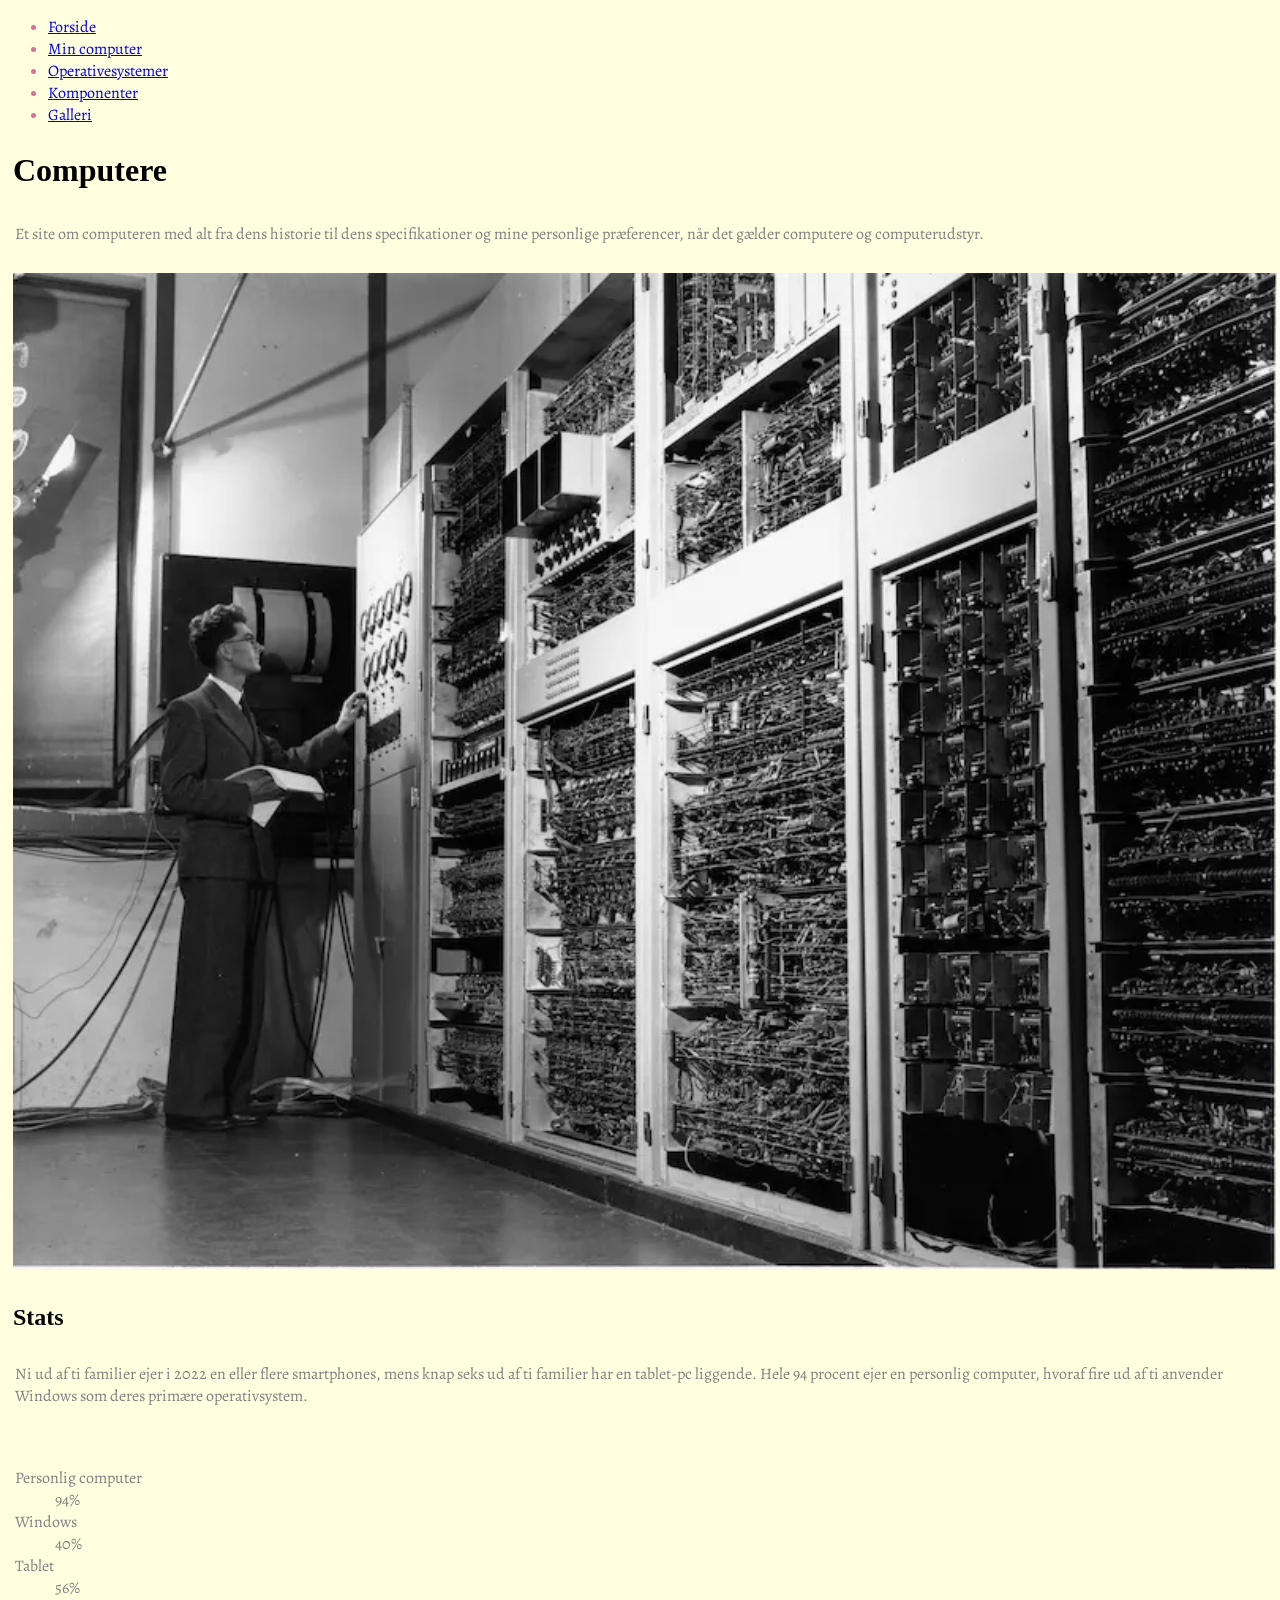
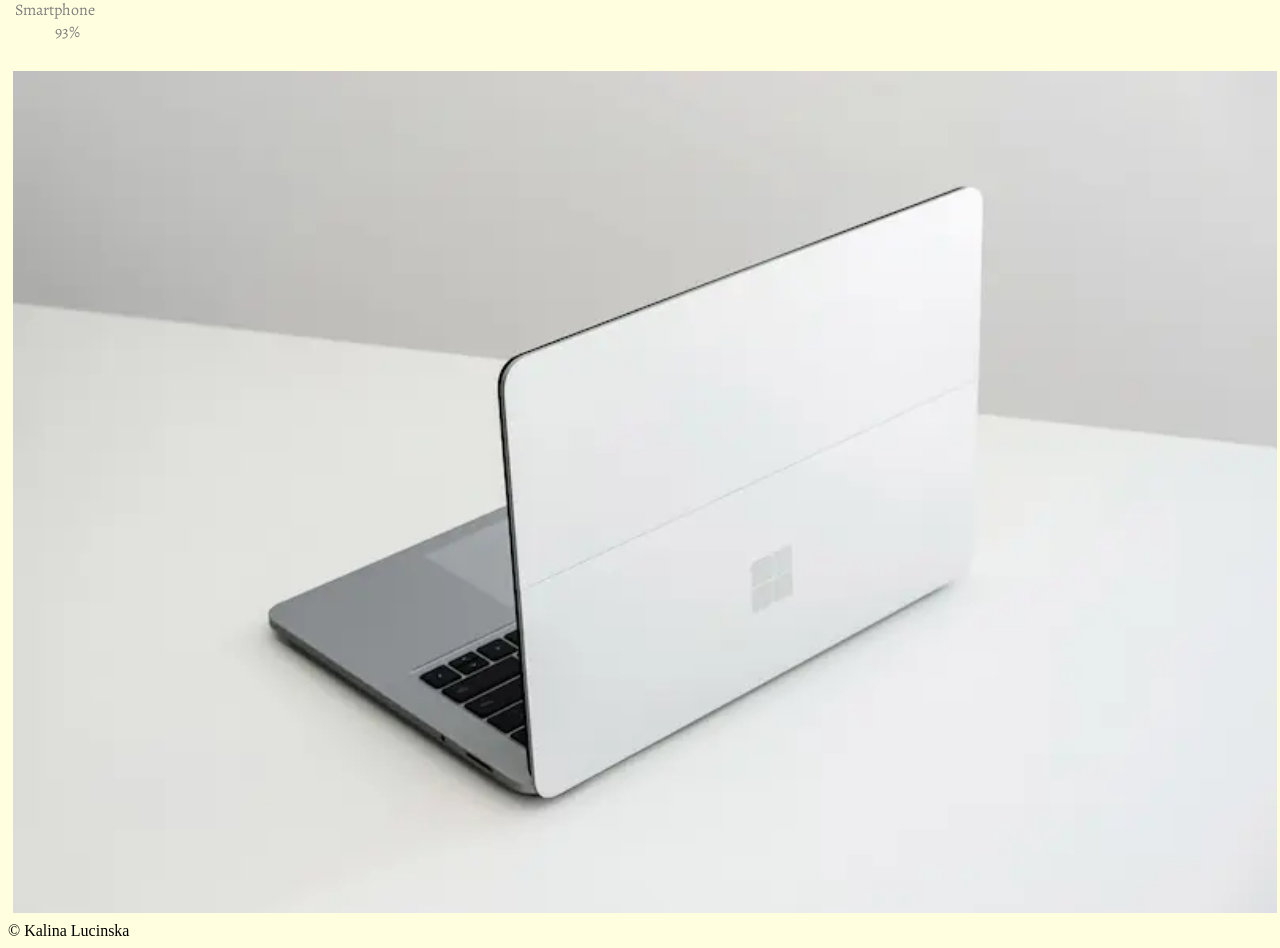
<file: index.html>
<!doctype html>
<html lang="da">
  <head>
    <title>Mobilsiteopgave Kalina</title>
    <meta name="robots" content="noindex" />
    <link rel="stylesheet" href="stylemobilsite.css" />
    <link rel="preconnect" href="https://fonts.googleapis.com" />
    <link rel="preconnect" href="https://fonts.gstatic.com" crossorigin />
    <link href="https://fonts.googleapis.com/css2?family=Alegreya:ital,wght@0,400..900;1,400..900&family=Old+Standard+TT:ital,wght@0,400;0,700;1,400&display=swap" rel="stylesheet" />
  </head>
  <body>
    <header>
      <nav>
        <ul>
          <li><a href="index.html">Forside</a></li>
          <li><a href="min_computer.html">Min computer</a></li>
          <li><a href="operativesystemer.html">Operativesystemer</a></li>
          <li><a href="komponenter.html">Komponenter</a></li>
          <li><a href="galleri.html">Galleri</a></li>
        </ul>
      </nav>
    </header>
    <main>
      <h1>Computere</h1>
      <p>Et site om computeren med alt fra dens historie til dens specifikationer og mine personlige præferencer, når det gælder computere og computerudstyr.</p>
      <img src="mobilsiteopgave.materiale/computer-old.webp" alt="Computer old" />
      <h2>Stats</h2>
      <p>Ni ud af ti familier ejer i 2022 en eller flere smartphones, mens knap seks ud af ti familier har en tablet-pc liggende. Hele 94 procent ejer en personlig computer, hvoraf fire ud af ti anvender Windows som deres primære operativsystem.</p>
      <p></p>
      <dl>
        <dt>Personlig computer</dt>
        <dd>94%</dd>
        <dt>Windows</dt>
        <dd>40%</dd>
        <dt>Tablet</dt>
        <dd>56%</dd>
        <dt>Smartphone</dt>
        <dd>93%</dd>
      </dl>
      <img src="mobilsiteopgave.materiale/windows.webp" alt="Windows computer" />
    </main>
    <footer>&#169; Kalina Lucinska</footer>
  </body>
</html>
</file>
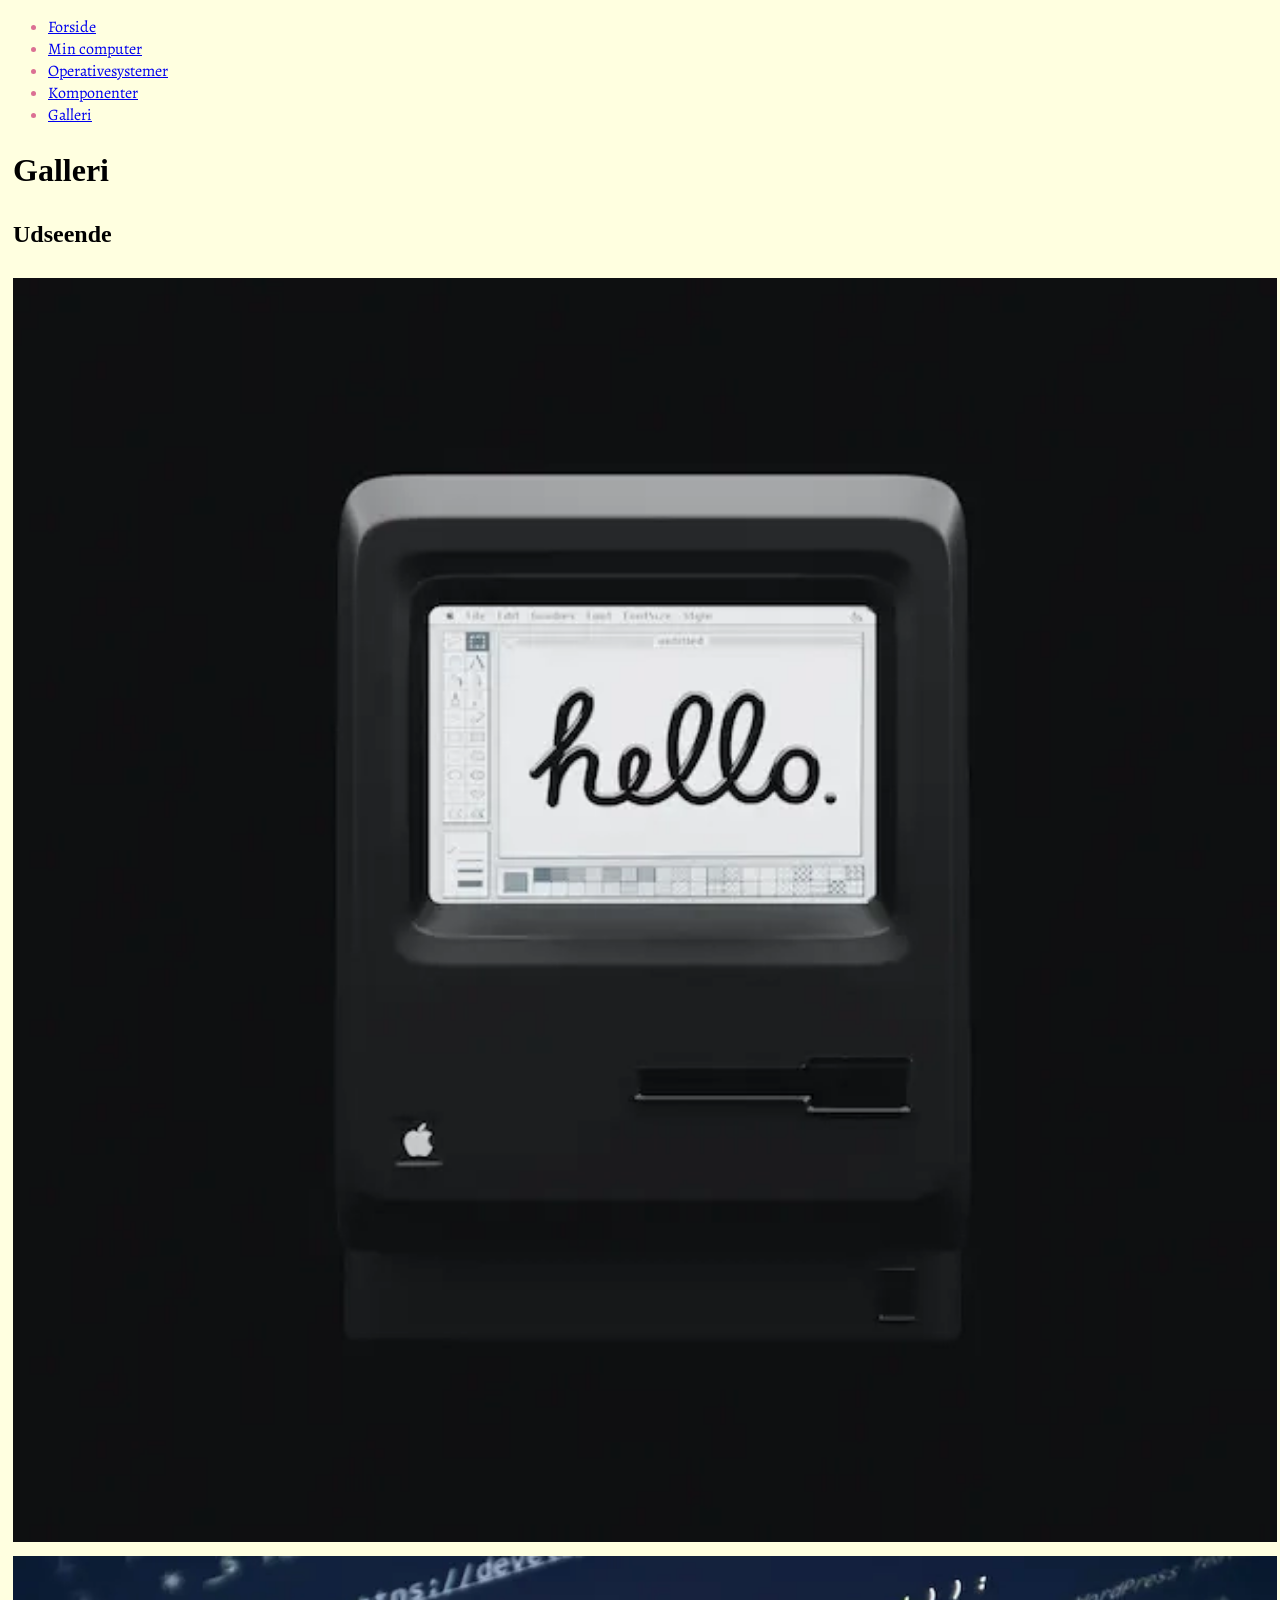
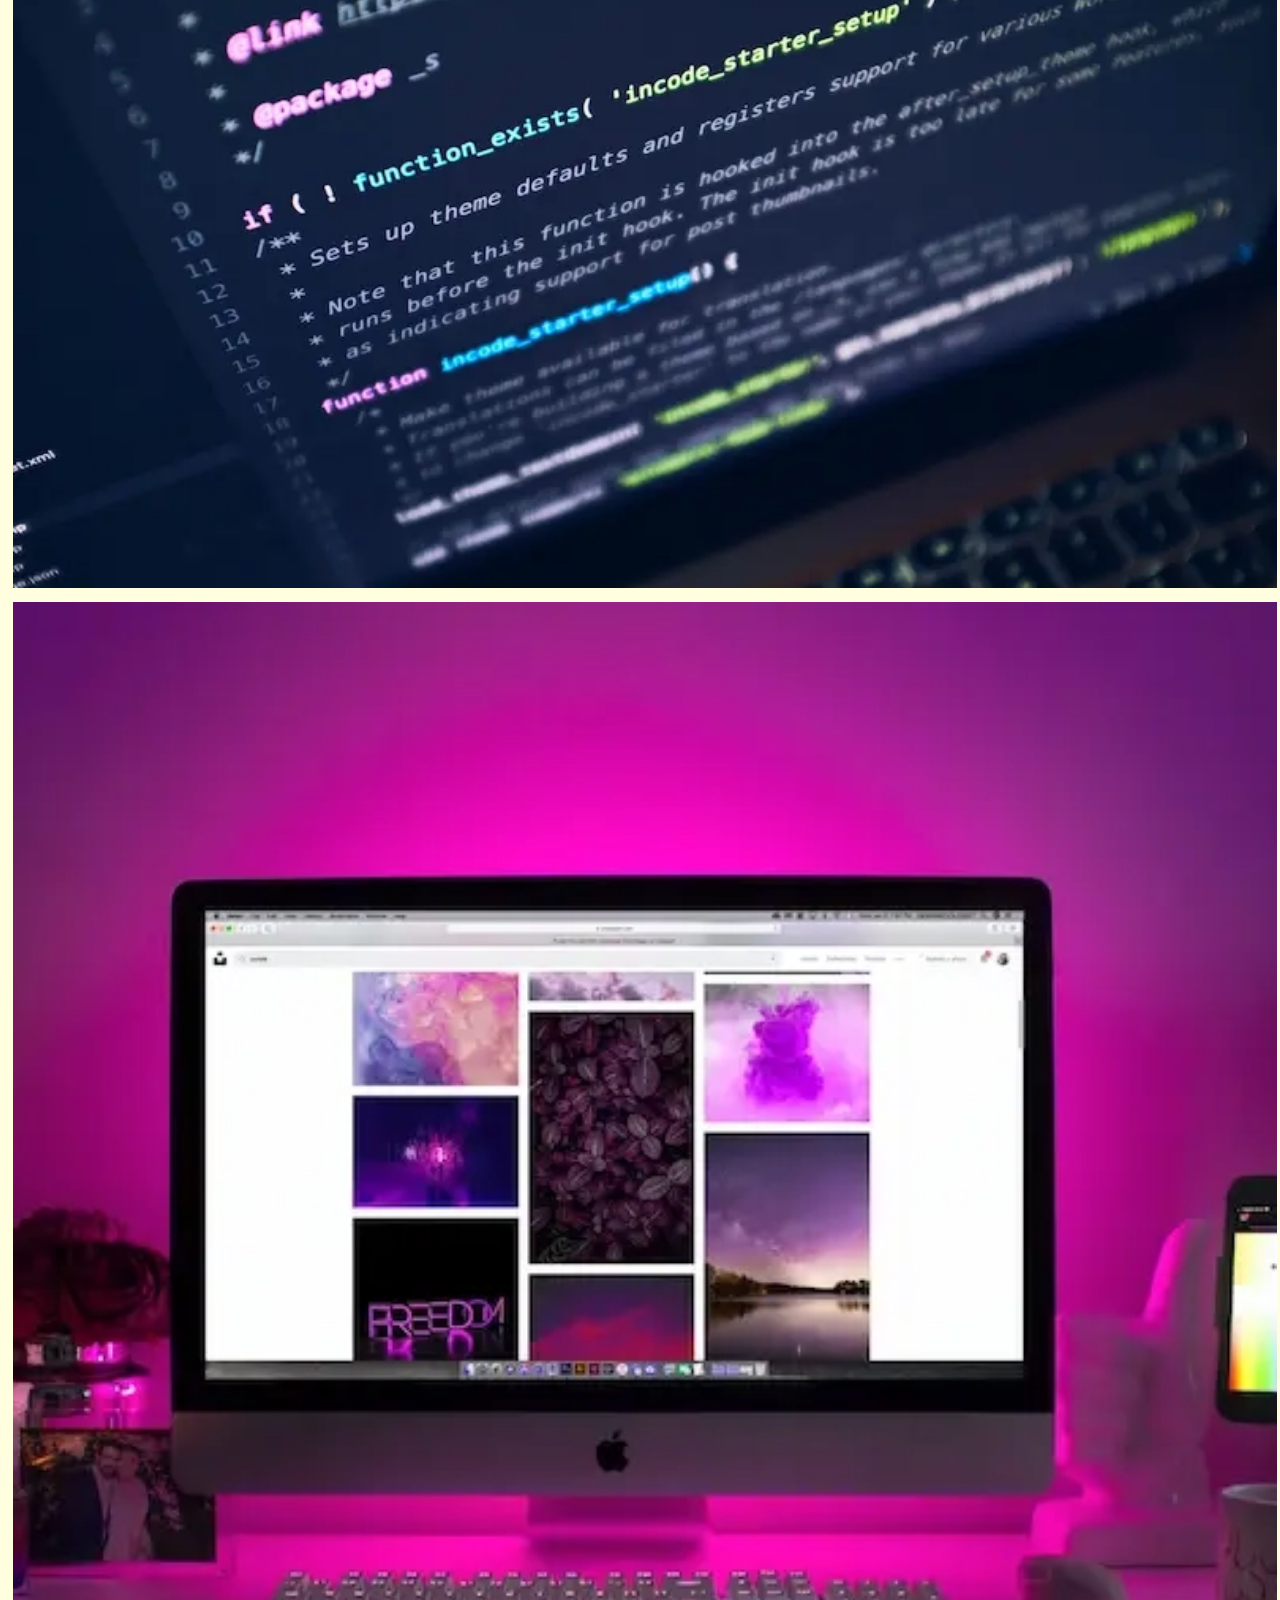
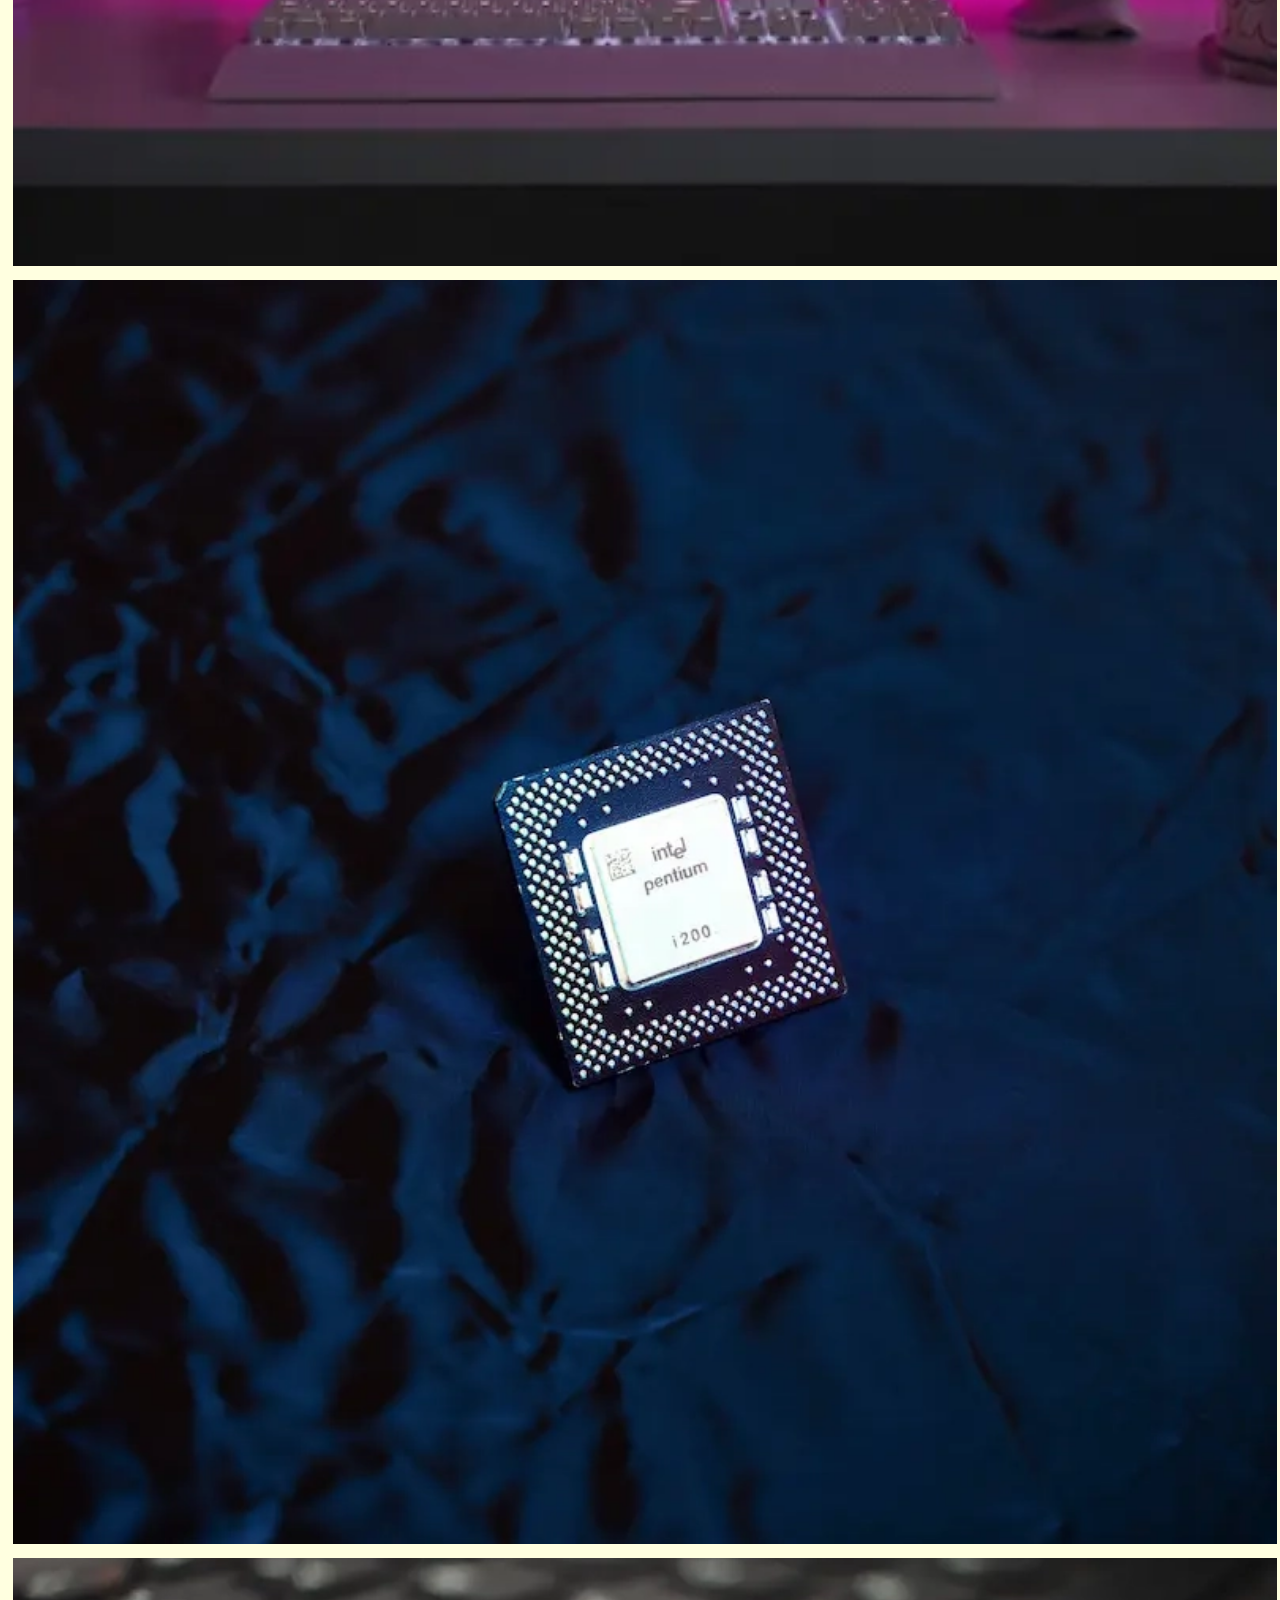
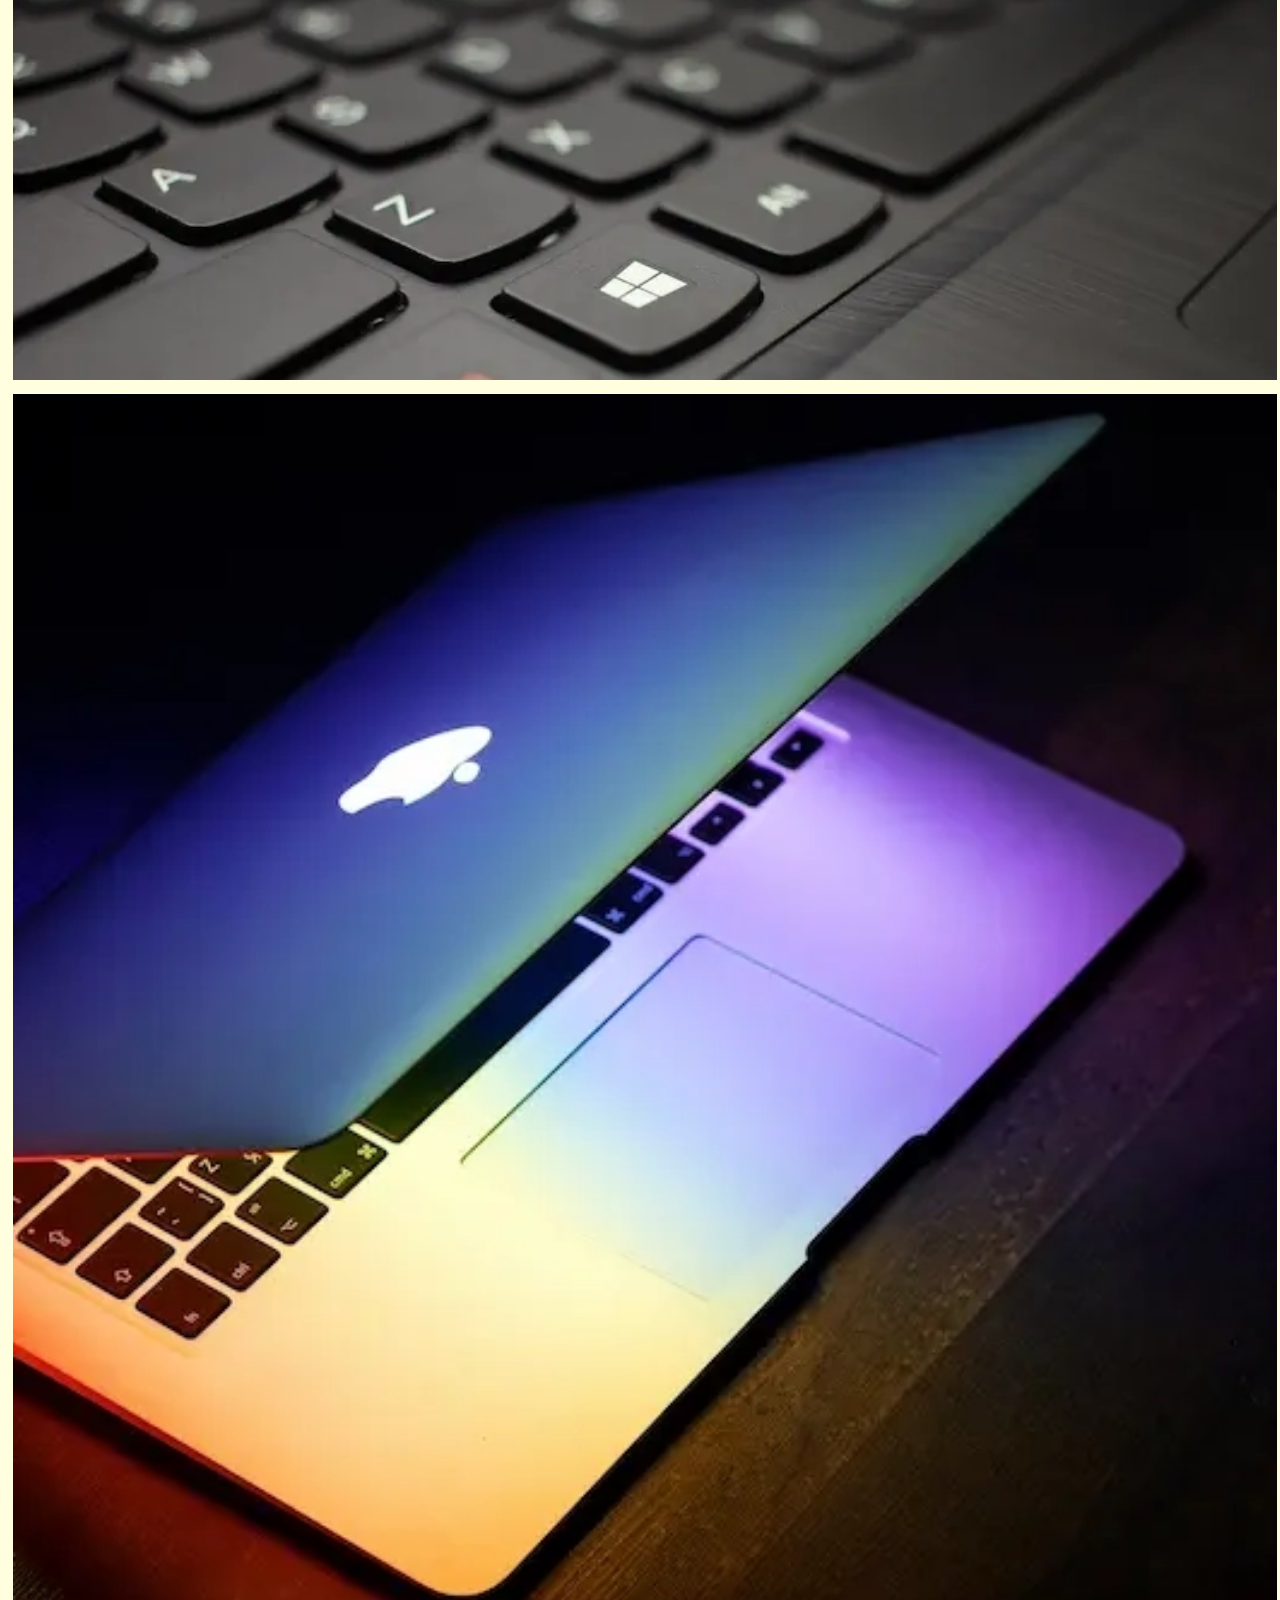
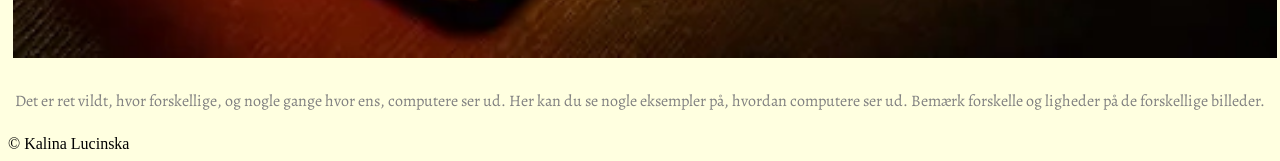
<file: galleri.html>
<!doctype html>
<html lang="da">
  <head>
    <title>Mobilsiteopgave Kalina</title>
    <meta name="robots" content="noindex" />
    <link rel="stylesheet" href="stylemobilsite.css" />
    <link rel="preconnect" href="https://fonts.googleapis.com" />
    <link rel="preconnect" href="https://fonts.gstatic.com" crossorigin />
    <link href="https://fonts.googleapis.com/css2?family=Alegreya:ital,wght@0,400..900;1,400..900&family=Old+Standard+TT:ital,wght@0,400;0,700;1,400&display=swap" rel="stylesheet" />
  </head>
  <body>
    <header>
      <nav>
        <ul>
          <li><a href="index.html">Forside</a></li>
          <li><a href="min_computer.html">Min computer</a></li>
          <li><a href="operativesystemer.html">Operativesystemer</a></li>
          <li><a href="komponenter.html">Komponenter</a></li>
          <li><a href="galleri.html">Galleri</a></li>
        </ul>
      </nav>
    </header>
    <main>
      <h1>Galleri</h1>
      <h2>Udseende</h2>
      <img src="mobilsiteopgave.materiale/galleri/apple-84.webp" alt="Apple 84" />
      <img src="mobilsiteopgave.materiale/galleri/code.webp" alt="Code" />
      <img src="mobilsiteopgave.materiale/galleri/desktop-setup.webp" alt="desktop-setup" />
      <img src="mobilsiteopgave.materiale/galleri/intel-chip.webp" alt="Intel chip" />
      <img src="mobilsiteopgave.materiale/galleri/keyboard.webp" alt="keyboard" />
      <img src="mobilsiteopgave.materiale/galleri/macbook.webp" alt="mac" />
      <p>Det er ret vildt, hvor forskellige, og nogle gange hvor ens, computere ser ud. Her kan du se nogle eksempler på, hvordan computere ser ud. Bemærk forskelle og ligheder på de forskellige billeder.</p>
    </main>
    <footer>&#169; Kalina Lucinska</footer>
  </body>
</html>
</file>
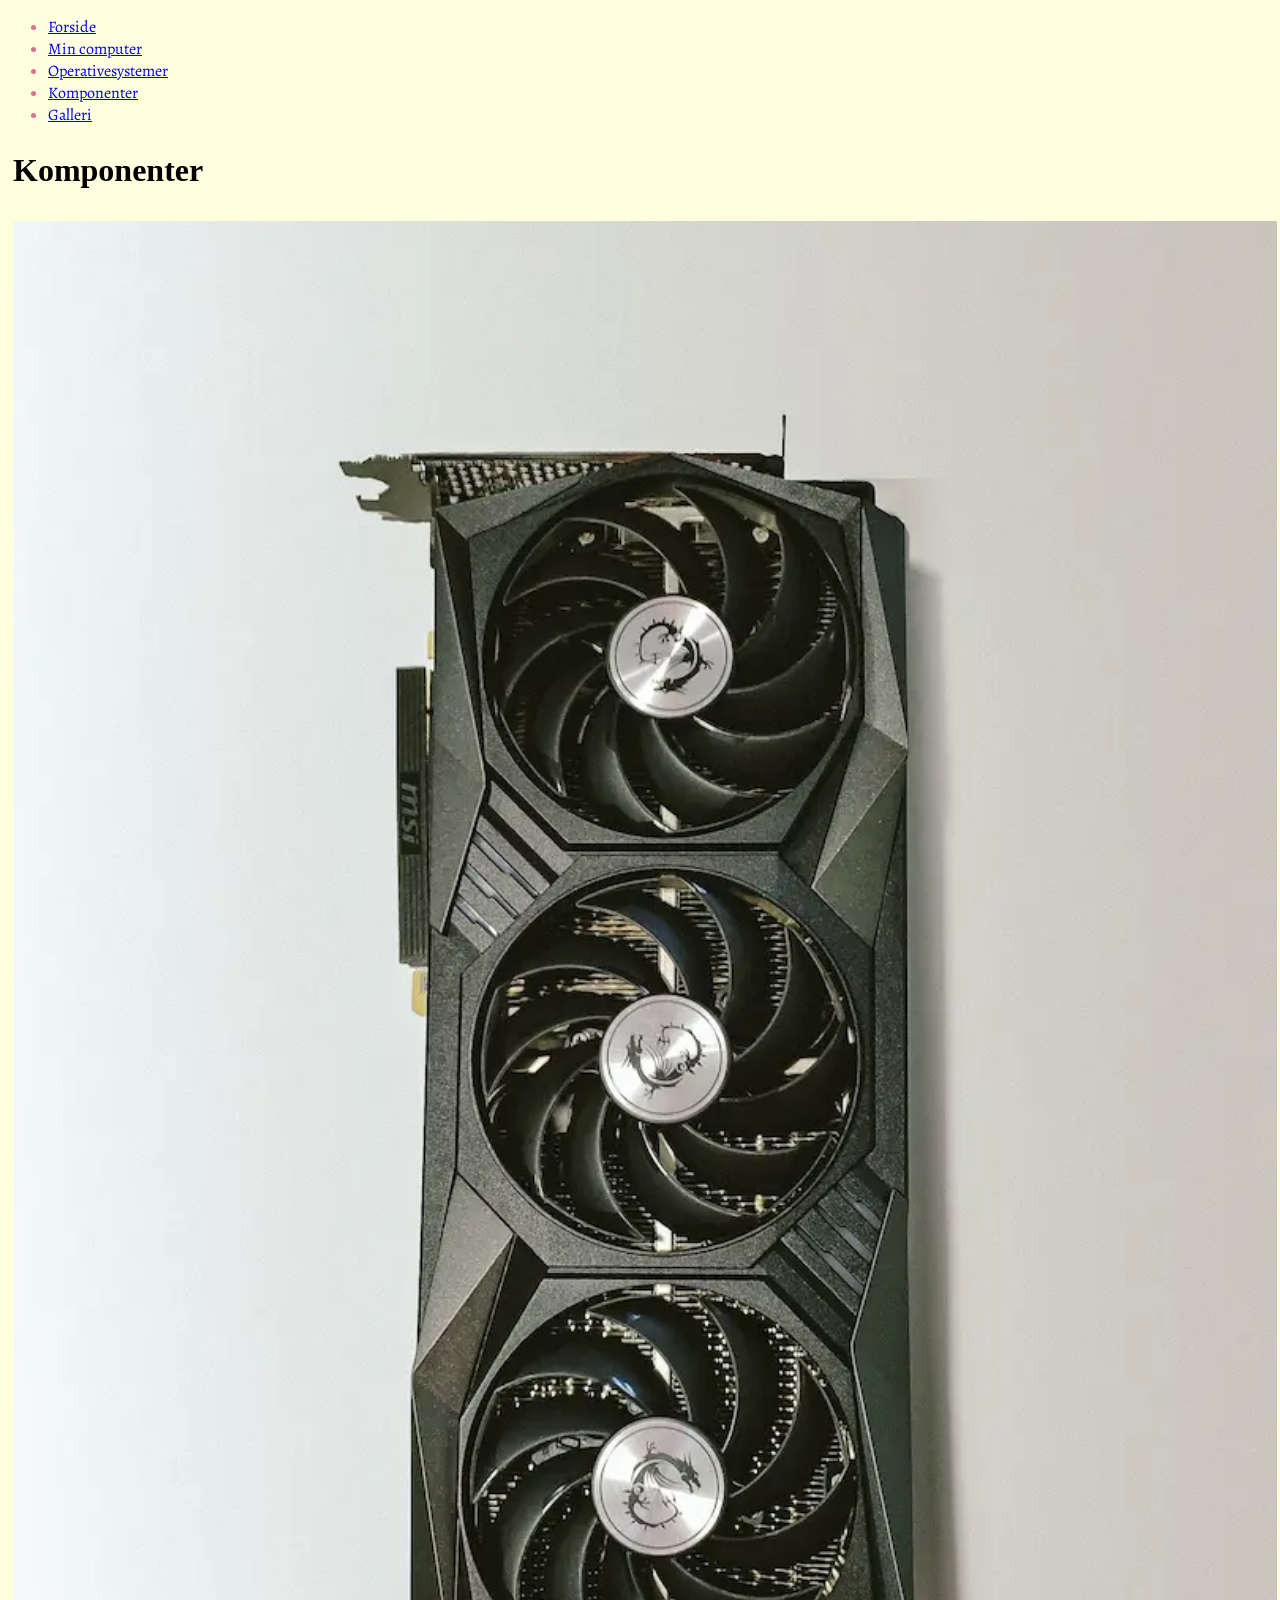
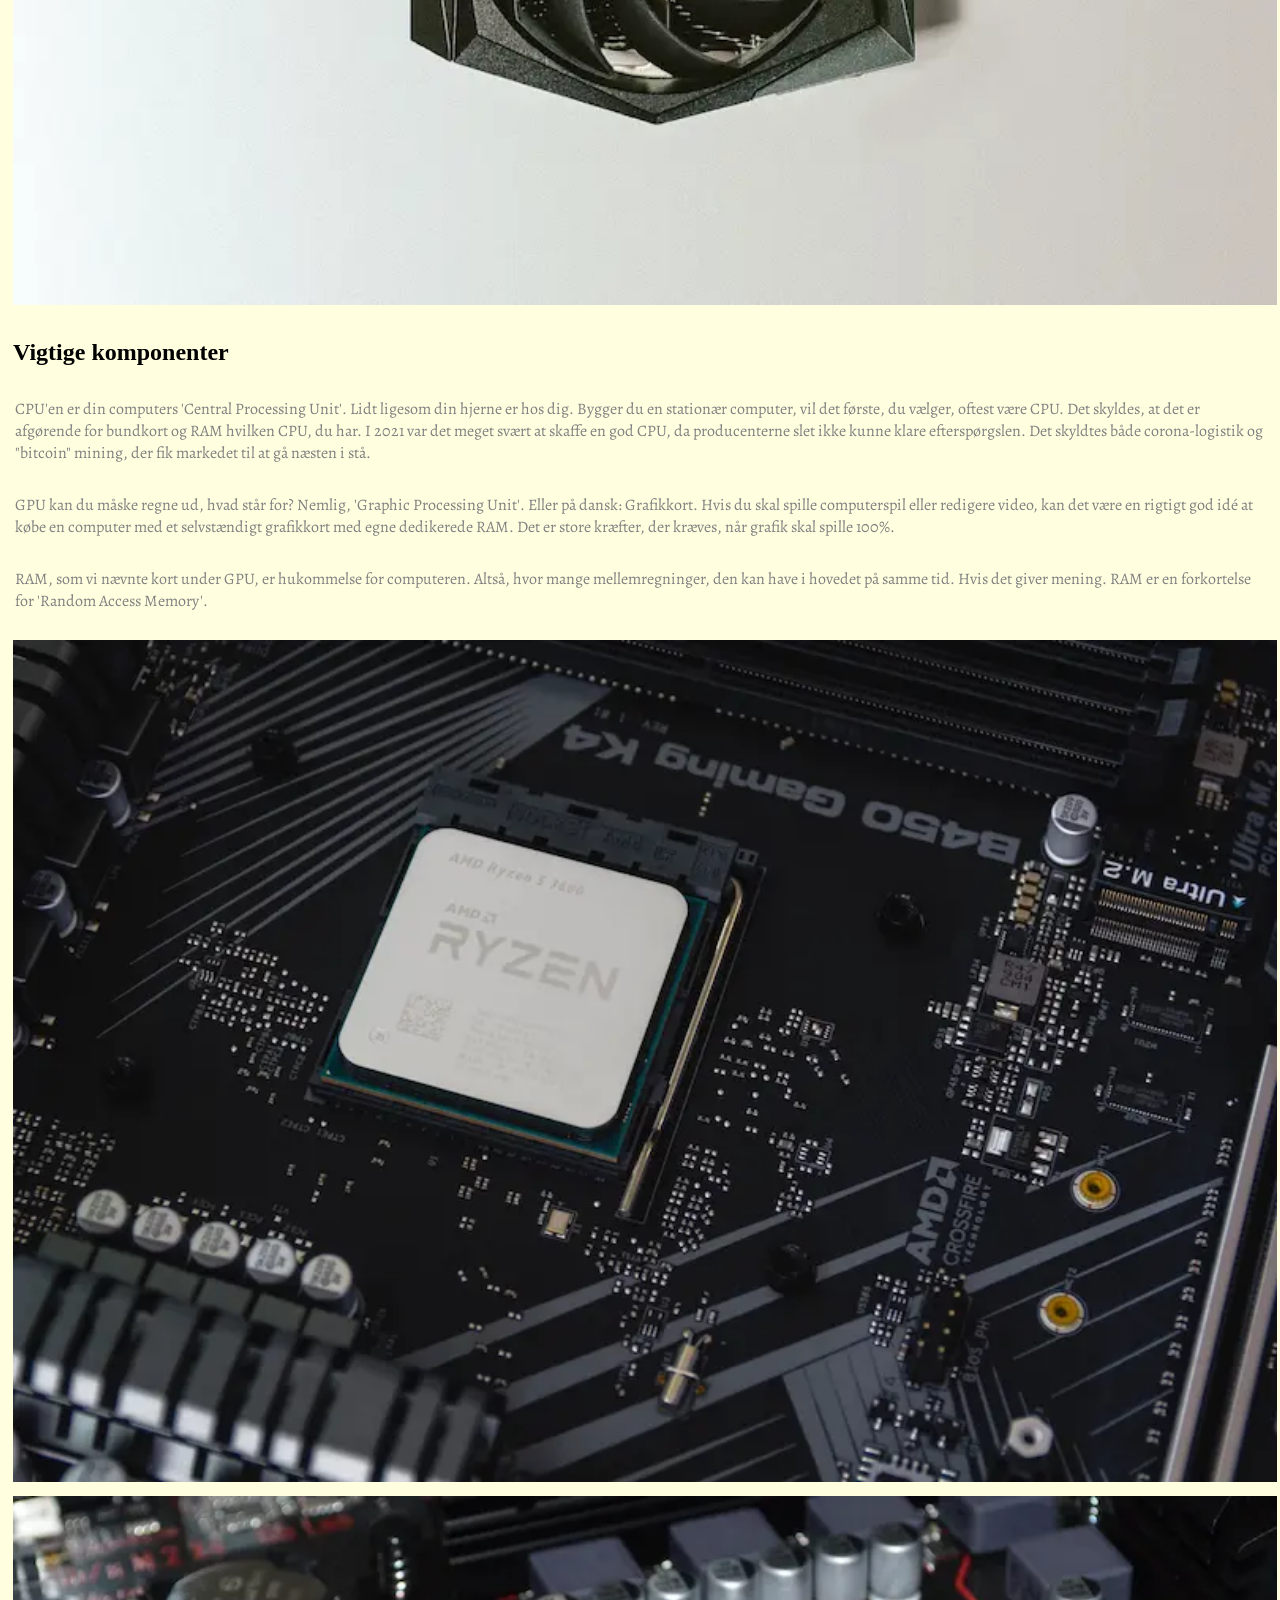
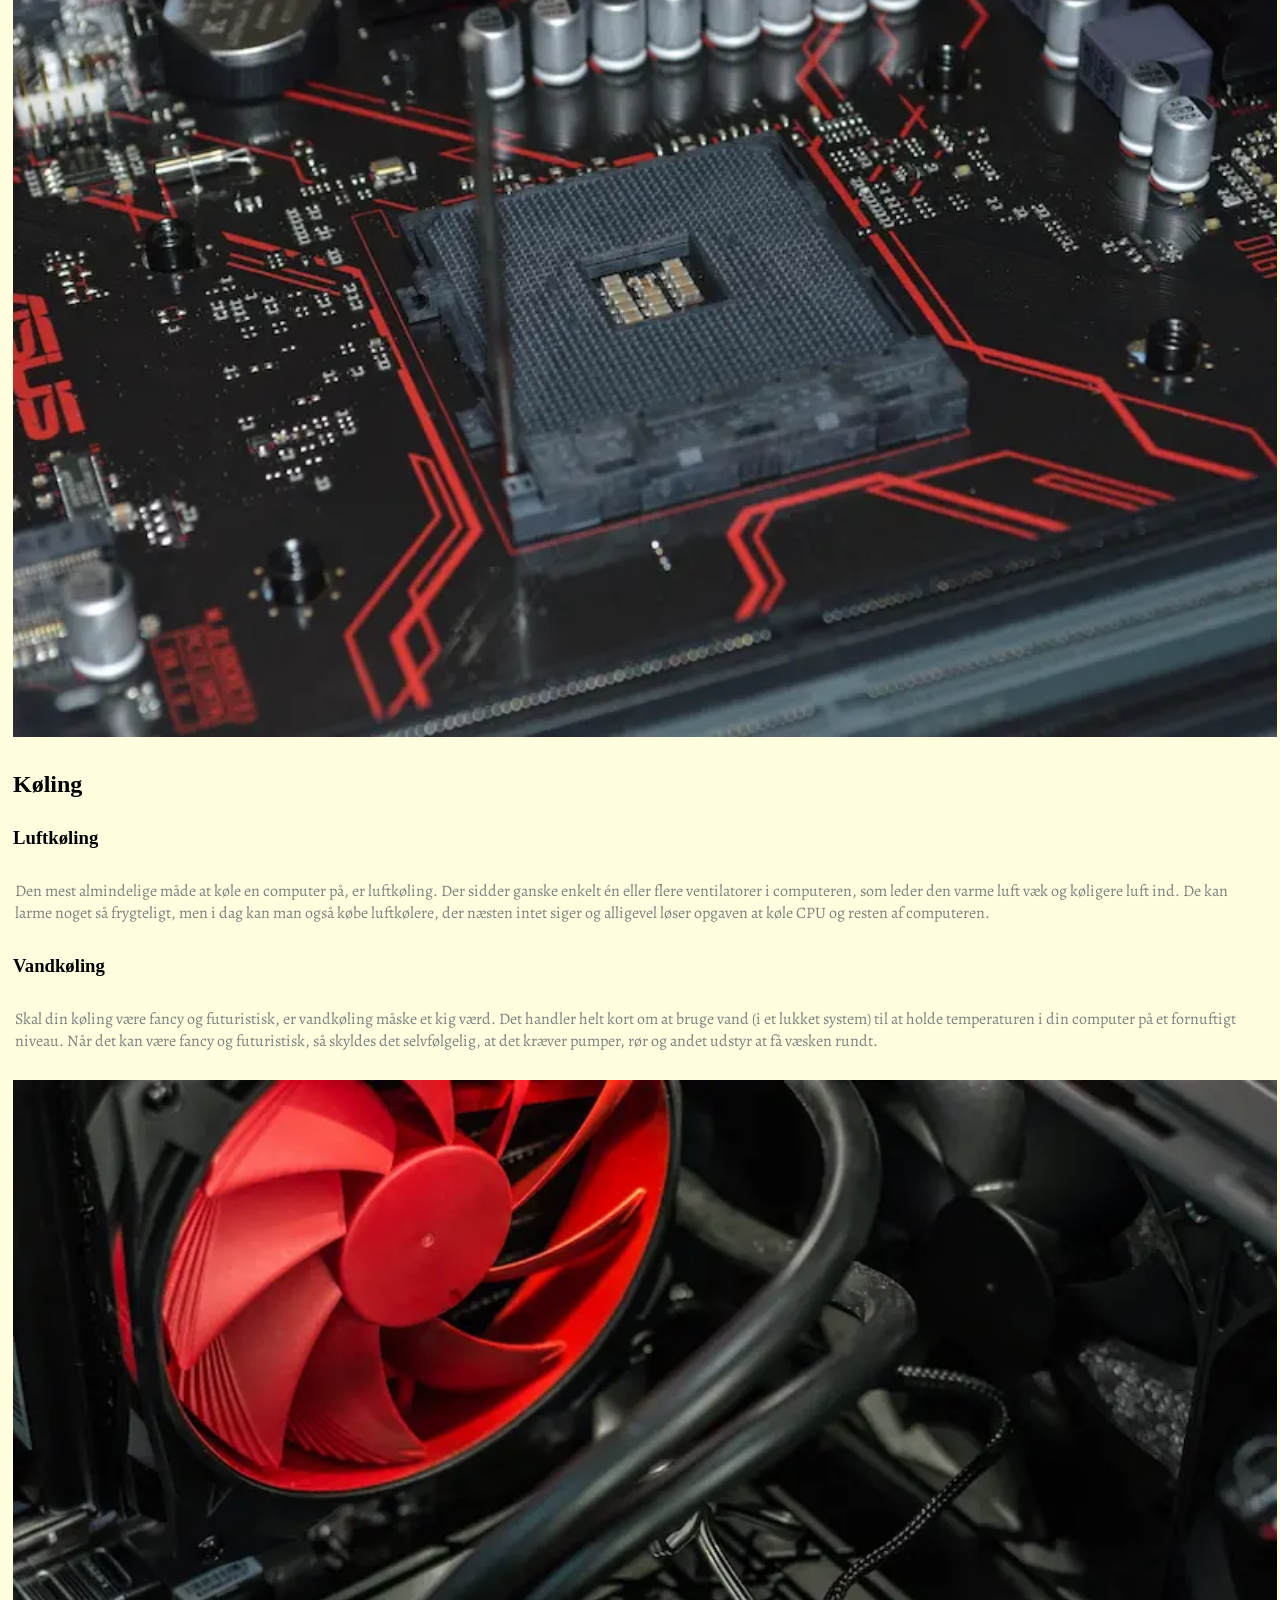
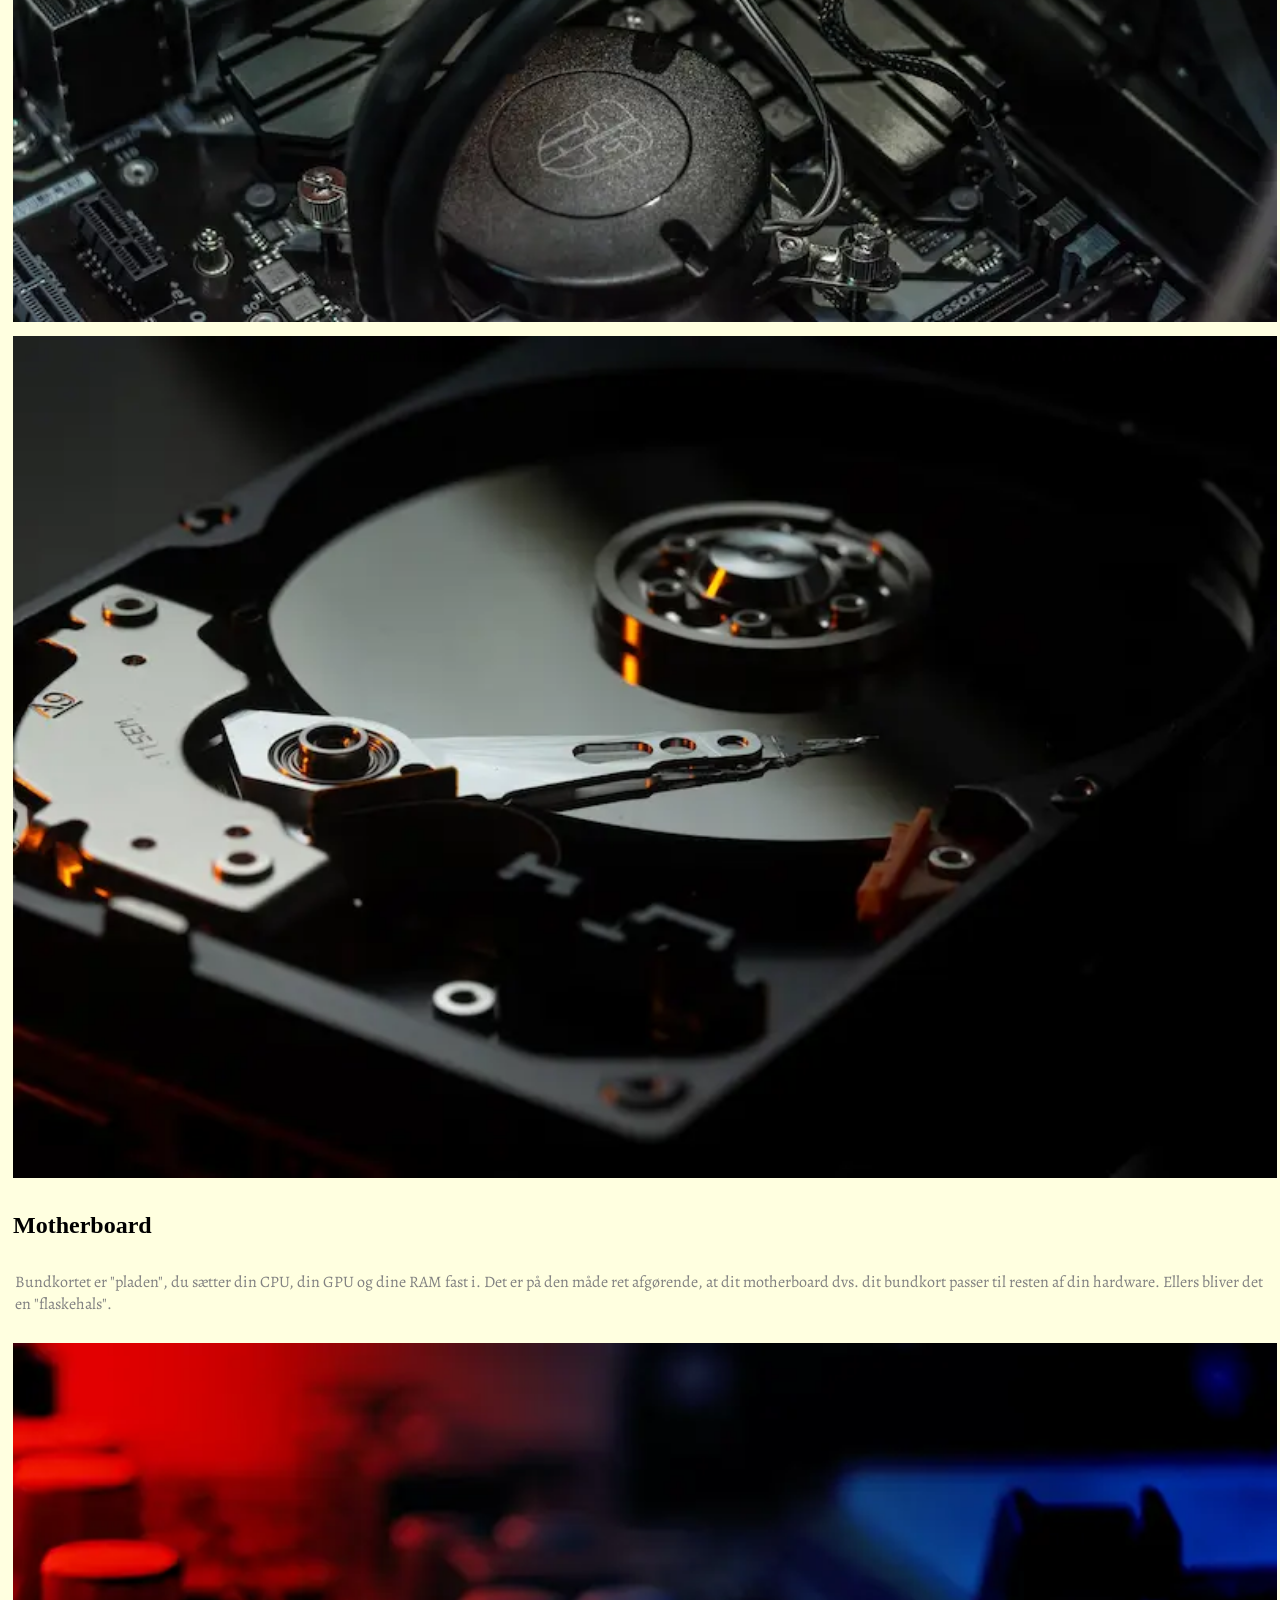
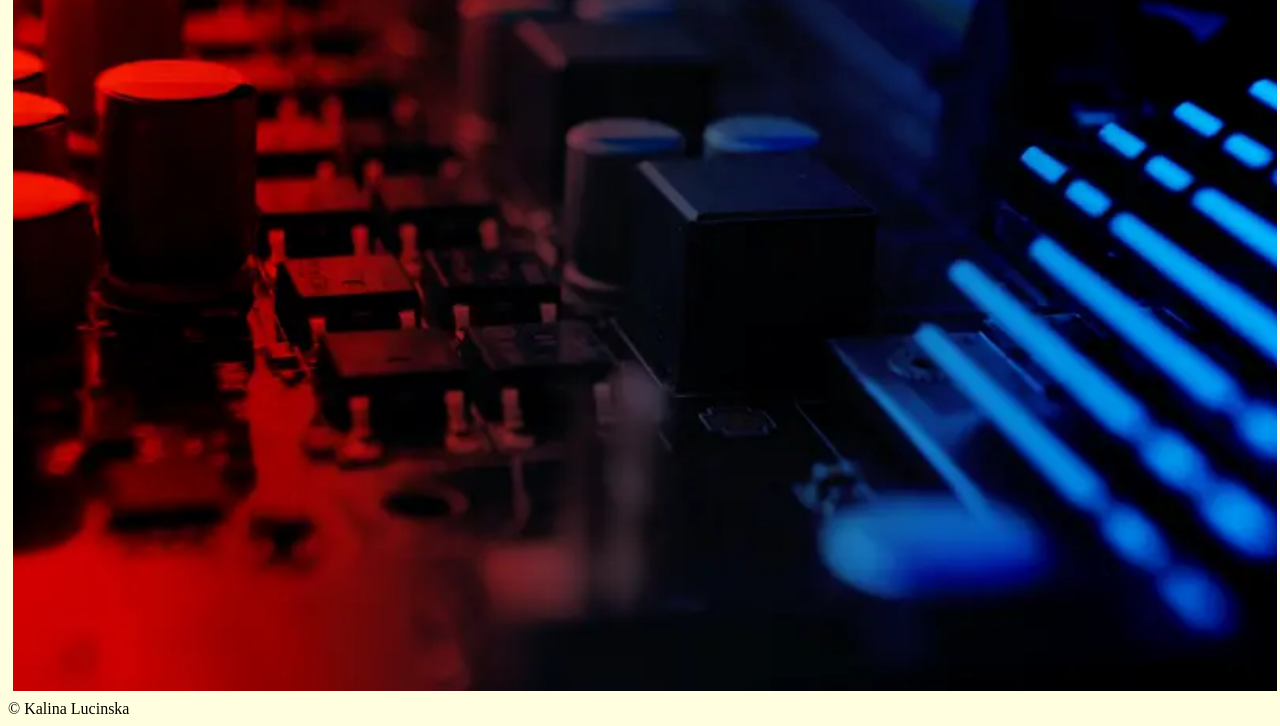
<file: komponenter.html>
<!doctype html>
<html lang="da">
  <head>
    <title>Mobilsiteopgave Kalina</title>
    <meta name="robots" content="noindex" />
    <link rel="stylesheet" href="stylemobilsite.css" />
    <link rel="preconnect" href="https://fonts.googleapis.com" />
    <link rel="preconnect" href="https://fonts.gstatic.com" crossorigin />
    <link href="https://fonts.googleapis.com/css2?family=Alegreya:ital,wght@0,400..900;1,400..900&family=Old+Standard+TT:ital,wght@0,400;0,700;1,400&display=swap" rel="stylesheet" />
  </head>
  <body>
    <header>
      <nav>
        <ul>
          <li><a href="index.html">Forside</a></li>
          <li><a href="min_computer.html">Min computer</a></li>
          <li><a href="operativesystemer.html">Operativesystemer</a></li>
          <li><a href="komponenter.html">Komponenter</a></li>
          <li><a href="galleri.html">Galleri</a></li>
        </ul>
      </nav>
    </header>
    <main>
      <h1>Komponenter</h1>
      <img src="mobilsiteopgave.materiale/komponenter/grafikkort.webp" alt="Grafikkort" />
      <h2>Vigtige komponenter</h2>
      <p>
        CPU'en er din computers 'Central Processing Unit'. Lidt ligesom din hjerne er hos dig. Bygger du en stationær computer, vil det første, du vælger, oftest være CPU. Det skyldes, at det er afgørende for bundkort og RAM hvilken CPU, du har. I
        2021 var det meget svært at skaffe en god CPU, da producenterne slet ikke kunne klare efterspørgslen. Det skyldtes både corona-logistik og "bitcoin" mining, der fik markedet til at gå næsten i stå.
      </p>
      <p>
        GPU kan du måske regne ud, hvad står for? Nemlig, 'Graphic Processing Unit'. Eller på dansk: Grafikkort. Hvis du skal spille computerspil eller redigere video, kan det være en rigtigt god idé at købe en computer med et selvstændigt grafikkort
        med egne dedikerede RAM. Det er store kræfter, der kræves, når grafik skal spille 100%.
      </p>
      <p>RAM, som vi nævnte kort under GPU, er hukommelse for computeren. Altså, hvor mange mellemregninger, den kan have i hovedet på samme tid. Hvis det giver mening. RAM er en forkortelse for 'Random Access Memory'.</p>
      <img src="mobilsiteopgave.materiale/komponenter/processor.webp" alt="processoren" />
      <img src="mobilsiteopgave.materiale/komponenter/motherboard2.webp" alt="Motherboard 2" />
      <h2>Køling</h2>
      <h3>Luftkøling</h3>
      <p>
        Den mest almindelige måde at køle en computer på, er luftkøling. Der sidder ganske enkelt én eller flere ventilatorer i computeren, som leder den varme luft væk og køligere luft ind. De kan larme noget så frygteligt, men i dag kan man også
        købe luftkølere, der næsten intet siger og alligevel løser opgaven at køle CPU og resten af computeren.
      </p>
      <h3>Vandkøling</h3>
      <p>
        Skal din køling være fancy og futuristisk, er vandkøling måske et kig værd. Det handler helt kort om at bruge vand (i et lukket system) til at holde temperaturen i din computer på et fornuftigt niveau. Når det kan være fancy og futuristisk,
        så skyldes det selvfølgelig, at det kræver pumper, rør og andet udstyr at få væsken rundt.
      </p>
      <img src="mobilsiteopgave.materiale/komponenter/luft.webp" alt="Luftkøling" />
      <img src="mobilsiteopgave.materiale/komponenter/vand.webp" alt="Vandkøling" />
      <h2>Motherboard</h2>
      <p>Bundkortet er "pladen", du sætter din CPU, din GPU og dine RAM fast i. Det er på den måde ret afgørende, at dit motherboard dvs. dit bundkort passer til resten af din hardware. Ellers bliver det en "flaskehals".</p>
      <img src="mobilsiteopgave.materiale/komponenter/motherboard1.webp" alt="Motherboard 2" />
    </main>
    <footer>&#169; Kalina Lucinska</footer>
  </body>
</html>
</file>
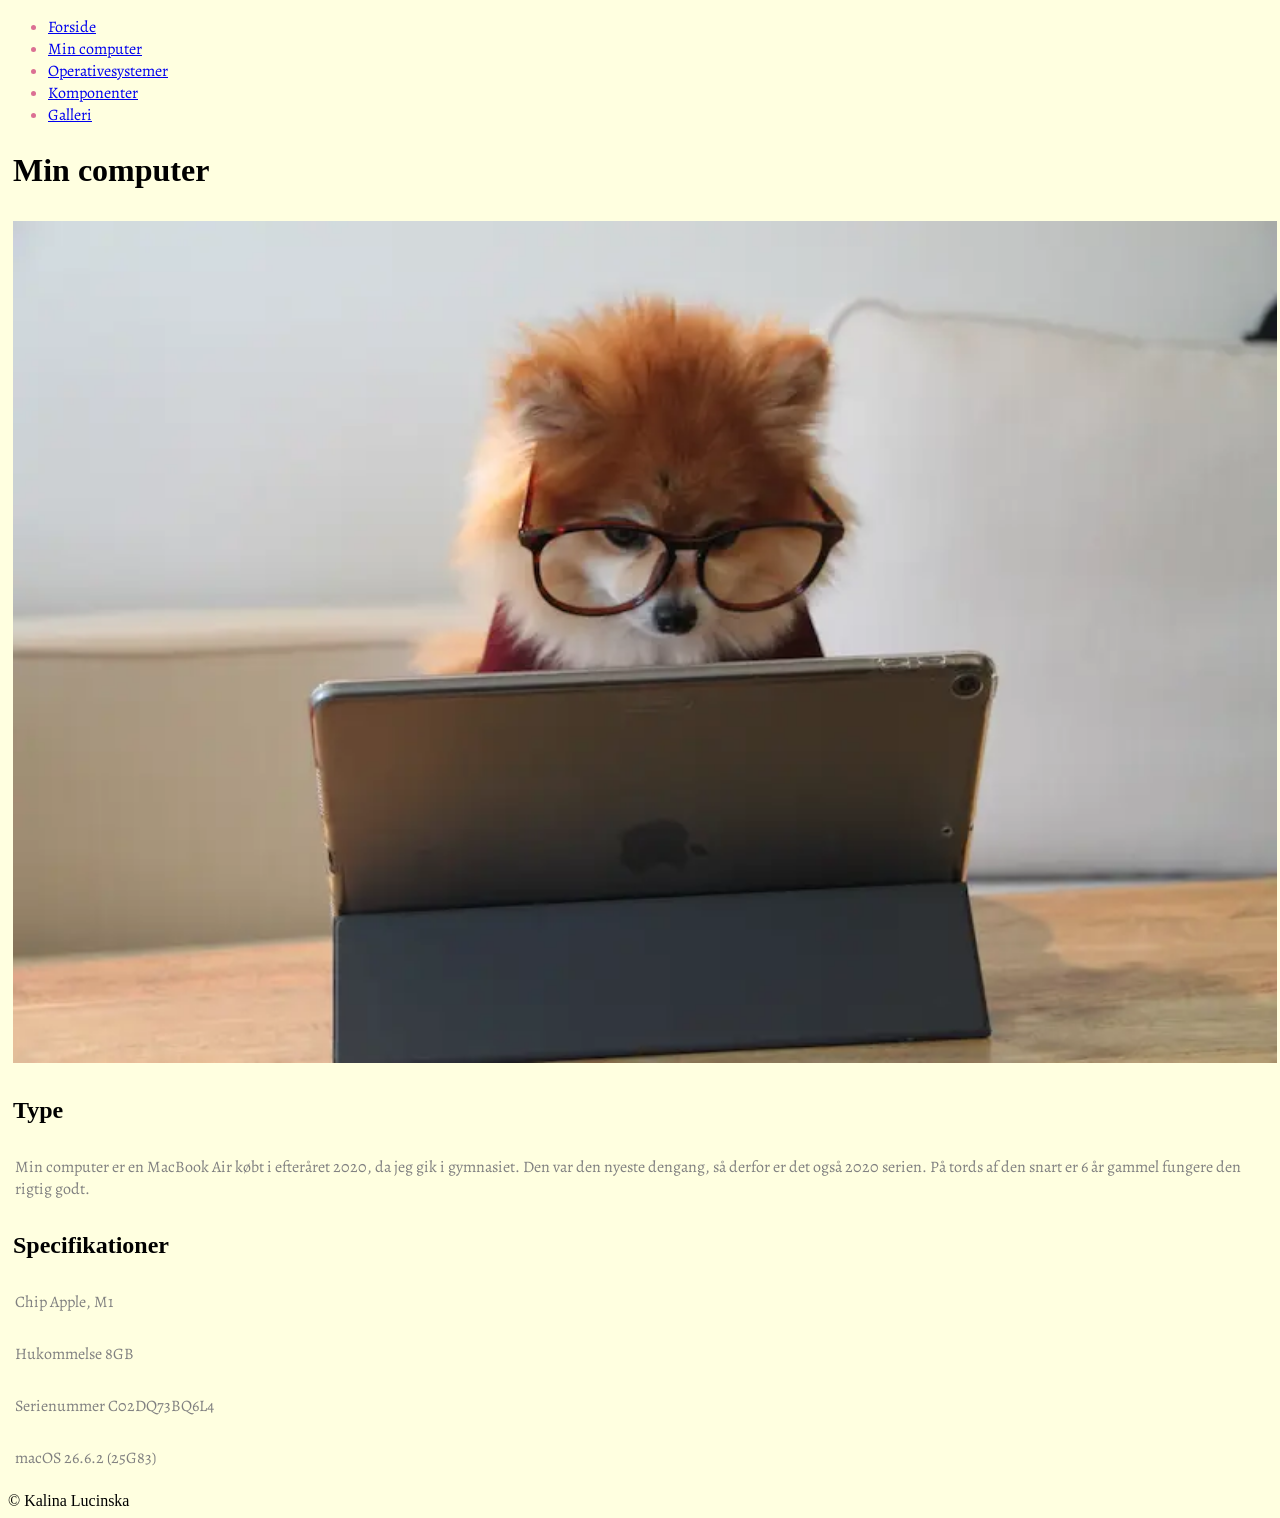
<file: min_computer.html>
<!doctype html>
<html lang="da">
  <head>
    <title>Mobilsiteopgave Kalina</title>
    <meta name="robots" content="noindex" />
    <link rel="stylesheet" href="stylemobilsite.css" />
    <link rel="preconnect" href="https://fonts.googleapis.com" />
    <link rel="preconnect" href="https://fonts.gstatic.com" crossorigin />
    <link href="https://fonts.googleapis.com/css2?family=Alegreya:ital,wght@0,400..900;1,400..900&family=Old+Standard+TT:ital,wght@0,400;0,700;1,400&display=swap" rel="stylesheet" />
  </head>
  <body>
    <header>
      <nav>
        <ul>
          <li><a href="index.html">Forside</a></li>
          <li><a href="min_computer.html">Min computer</a></li>
          <li><a href="operativesystemer.html">Operativesystemer</a></li>
          <li><a href="komponenter.html">Komponenter</a></li>
          <li><a href="galleri.html">Galleri</a></li>
        </ul>
      </nav>
    </header>
    <main>
      <h1>Min computer</h1>
      <img src="mobilsiteopgave.materiale/mac.webp" alt="Macbook" />
      <h2>Type</h2>
      <p>Min computer er en MacBook Air købt i efteråret 2020, da jeg gik i gymnasiet. Den var den nyeste dengang, så derfor er det også 2020 serien. På tords af den snart er 6 år gammel fungere den rigtig godt.</p>
      <h2>Specifikationer</h2>
      <p>Chip Apple, M1</p>
      <p>Hukommelse 8GB</p>
      <p>Serienummer C02DQ73BQ6L4</p>
      <p>macOS 26.6.2 (25G83)</p>
    </main>
    <footer>&#169; Kalina Lucinska</footer>
  </body>
</html>
</file>
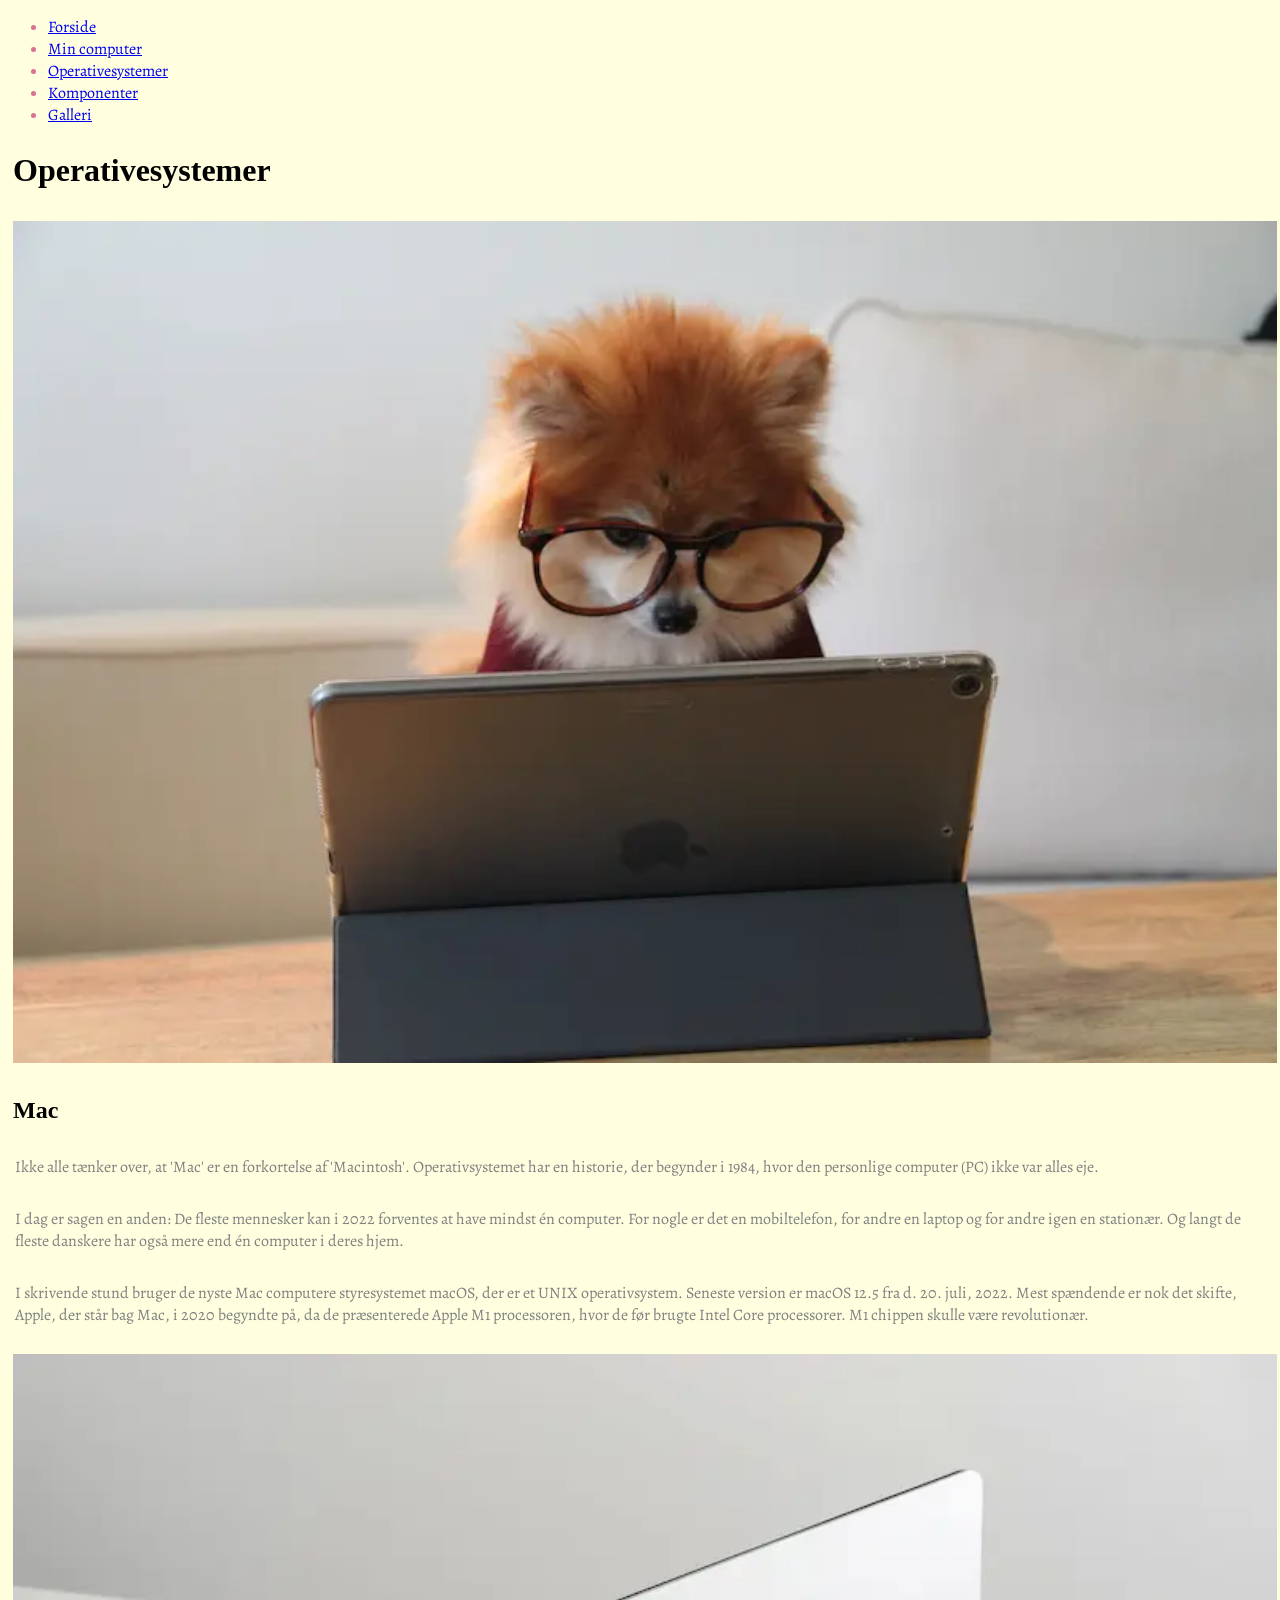
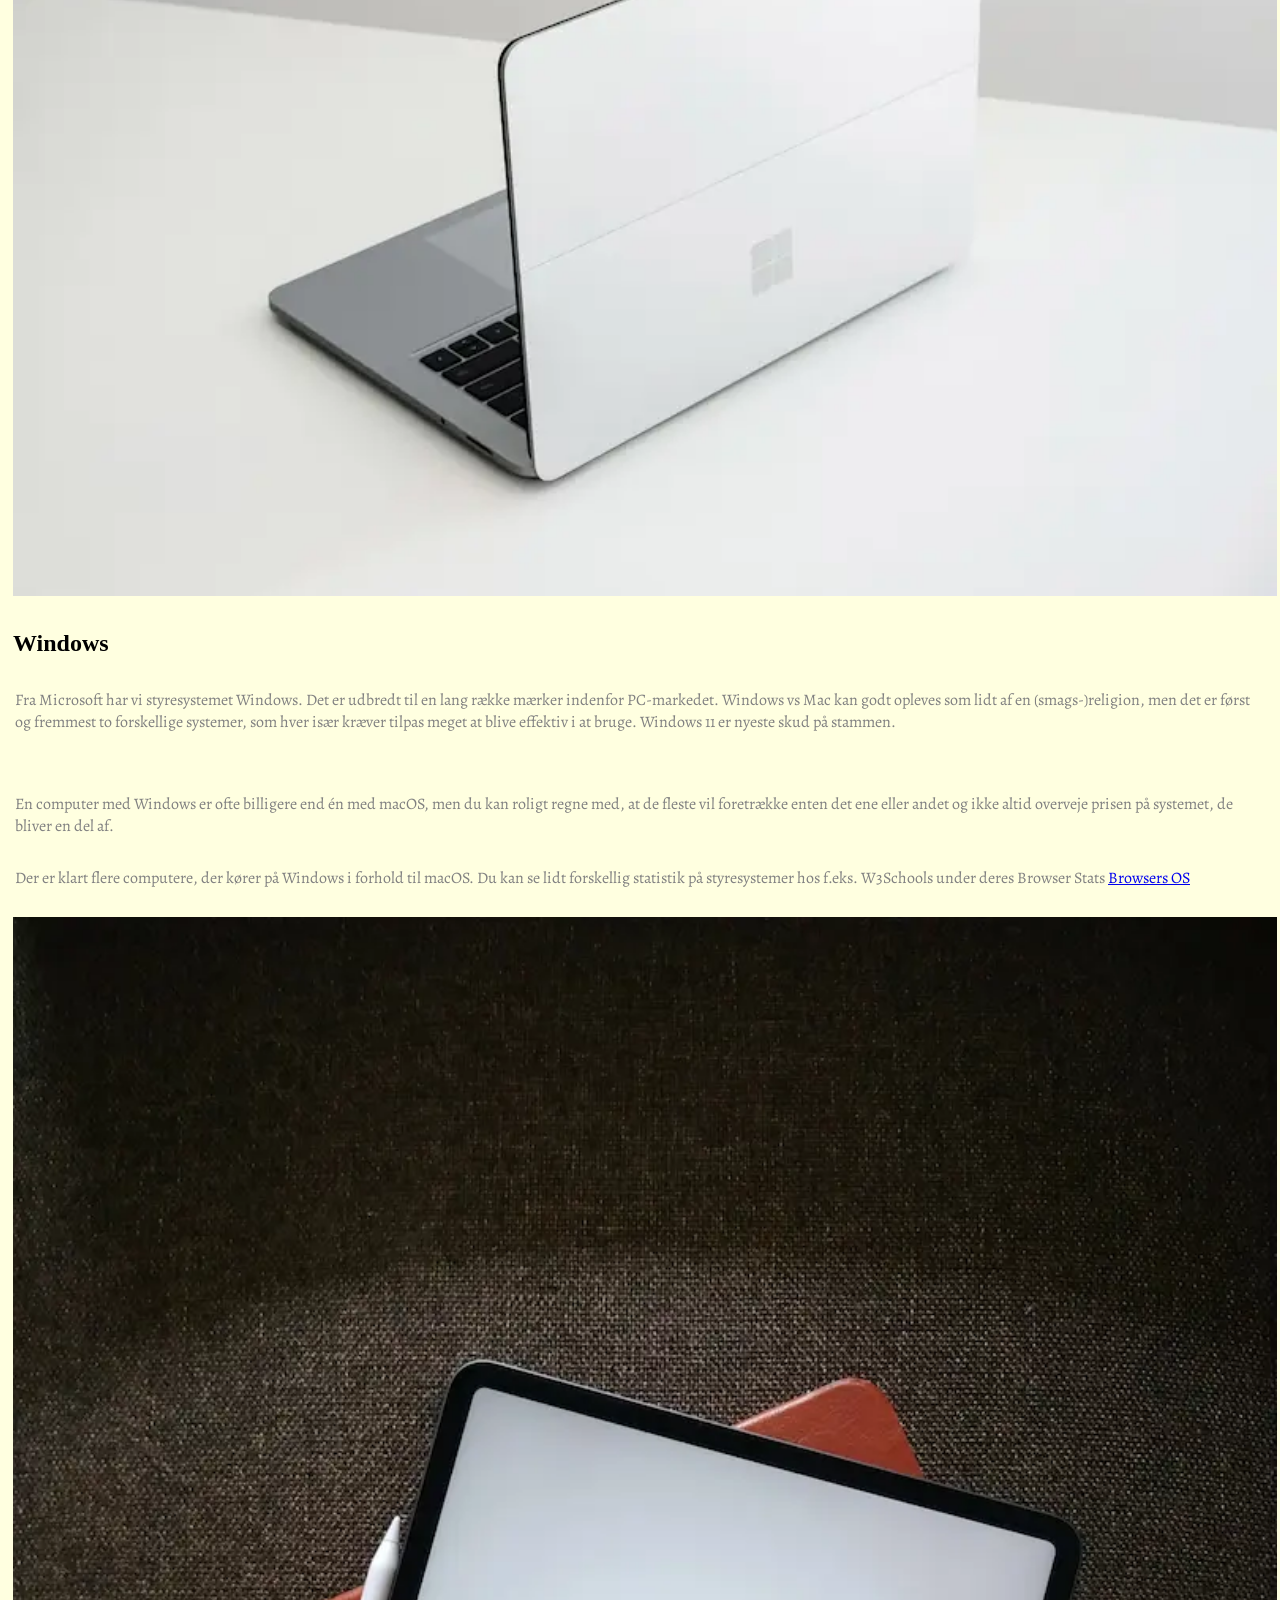
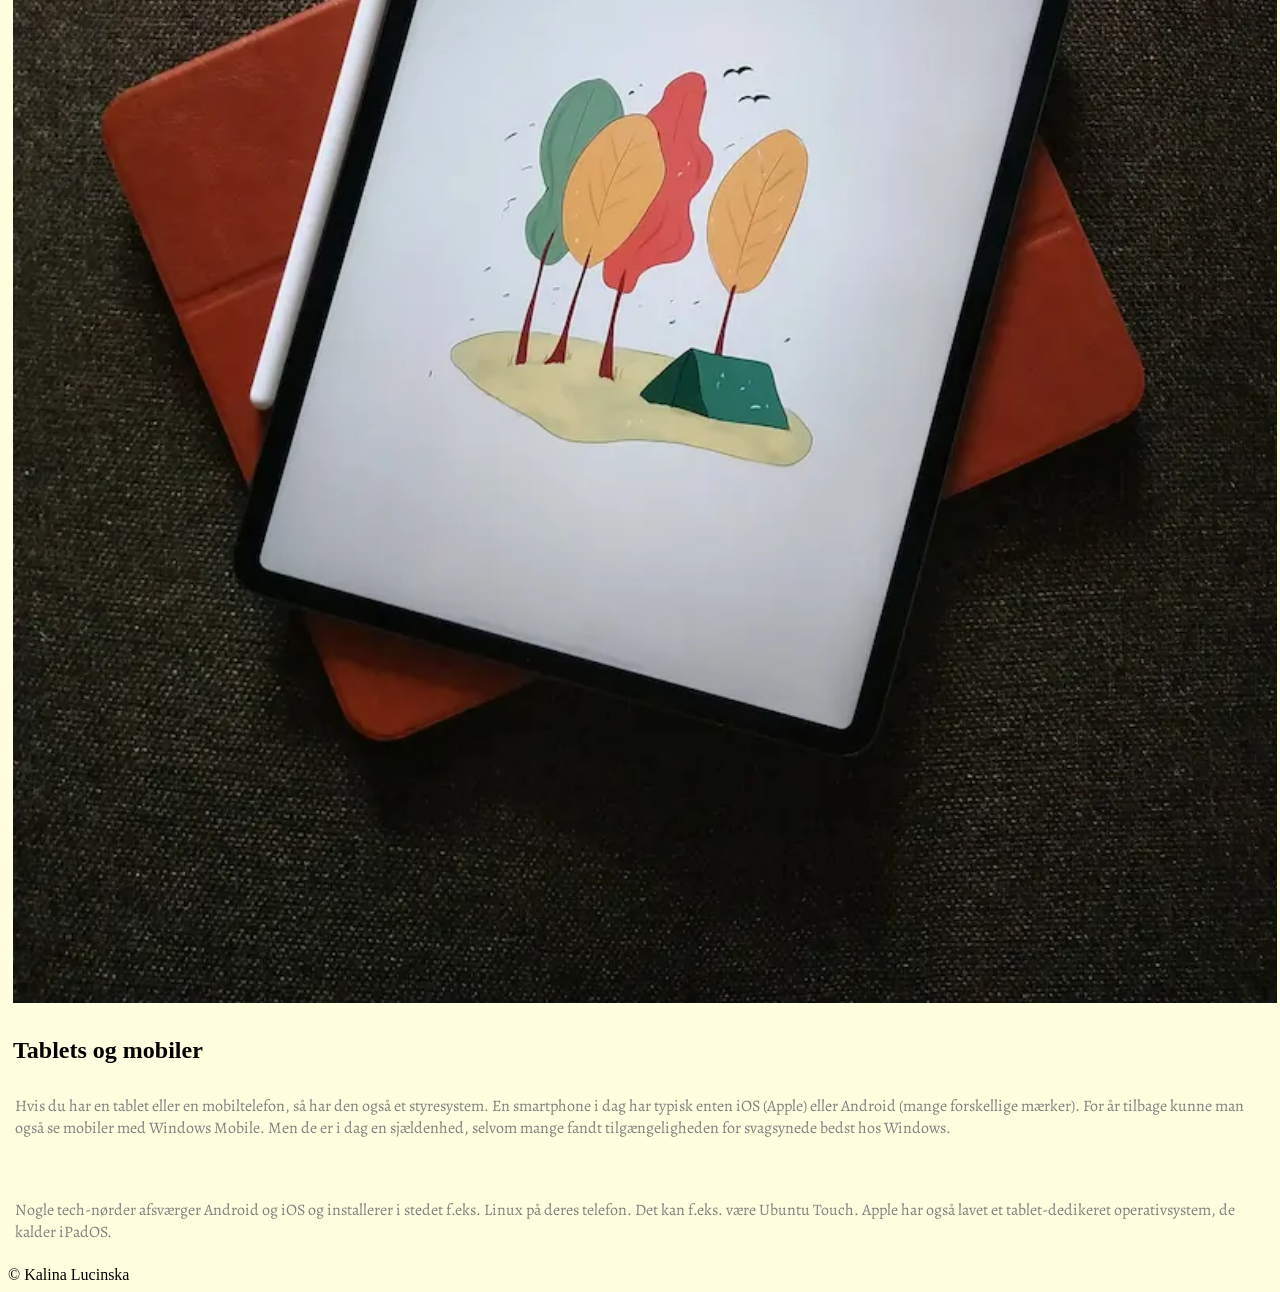
<file: operativesystemer.html>
<!doctype html>
<html lang="da">
  <head>
    <title>Mobilsiteopgave Kalina</title>
    <meta name="robots" content="noindex" />
    <link rel="stylesheet" href="stylemobilsite.css" />
    <link rel="preconnect" href="https://fonts.googleapis.com" />
    <link rel="preconnect" href="https://fonts.gstatic.com" crossorigin />
    <link href="https://fonts.googleapis.com/css2?family=Alegreya:ital,wght@0,400..900;1,400..900&family=Old+Standard+TT:ital,wght@0,400;0,700;1,400&display=swap" rel="stylesheet" />
  </head>
  <body>
    <header>
      <nav>
        <ul>
          <li><a href="index.html">Forside</a></li>
          <li><a href="min_computer.html">Min computer</a></li>
          <li><a href="operativesystemer.html">Operativesystemer</a></li>
          <li><a href="komponenter.html">Komponenter</a></li>
          <li><a href="galleri.html">Galleri</a></li>
        </ul>
      </nav>
    </header>
    <main>
      <h1>Operativesystemer</h1>
      <img src="mobilsiteopgave.materiale/mac.webp" alt="Macbook" />
      <h2>Mac</h2>
      <p>Ikke alle tænker over, at 'Mac' er en forkortelse af 'Macintosh'. Operativsystemet har en historie, der begynder i 1984, hvor den personlige computer (PC) ikke var alles eje.</p>

      <p>
        I dag er sagen en anden: De fleste mennesker kan i 2022 forventes at have mindst én computer. For nogle er det en mobiltelefon, for andre en laptop og for andre igen en stationær. Og langt de fleste danskere har også mere end én computer i
        deres hjem.
      </p>
      <p>
        I skrivende stund bruger de nyste Mac computere styresystemet macOS, der er et UNIX operativsystem. Seneste version er macOS 12.5 fra d. 20. juli, 2022. Mest spændende er nok det skifte, Apple, der står bag Mac, i 2020 begyndte på, da de
        præsenterede Apple M1 processoren, hvor de før brugte Intel Core processorer. M1 chippen skulle være revolutionær.
      </p>
      <img src="mobilsiteopgave.materiale/windows.webp" alt="Windows com" />
      <h2>Windows</h2>
      <p>
        Fra Microsoft har vi styresystemet Windows. Det er udbredt til en lang række mærker indenfor PC-markedet. Windows vs Mac kan godt opleves som lidt af en (smags-)religion, men det er først og fremmest to forskellige systemer, som hver især
        kræver tilpas meget at blive effektiv i at bruge. Windows 11 er nyeste skud på stammen.
      </p>

      <p></p>
      <p>En computer med Windows er ofte billigere end én med macOS, men du kan roligt regne med, at de fleste vil foretrække enten det ene eller andet og ikke altid overveje prisen på systemet, de bliver en del af.</p>
      <p>
        Der er klart flere computere, der kører på Windows i forhold til macOS. Du kan se lidt forskellig statistik på styresystemer hos f.eks. W3Schools under deres Browser Stats
        <a href="ttps://www.w3schools.com/browsers/browsers_os.asp">Browsers OS</a>
      </p>
      <img src="mobilsiteopgave.materiale/tablet.webp" alt="Tablet" />
      <h2>Tablets og mobiler</h2>
      <p>
        Hvis du har en tablet eller en mobiltelefon, så har den også et styresystem. En smartphone i dag har typisk enten iOS (Apple) eller Android (mange forskellige mærker). For år tilbage kunne man også se mobiler med Windows Mobile. Men de er i
        dag en sjældenhed, selvom mange fandt tilgængeligheden for svagsynede bedst hos Windows.
      </p>

      <p></p>
      <p>Nogle tech-nørder afsværger Android og iOS og installerer i stedet f.eks. Linux på deres telefon. Det kan f.eks. være Ubuntu Touch. Apple har også lavet et tablet-dedikeret operativsystem, de kalder iPadOS.</p>
    </main>
    <footer>&#169; Kalina Lucinska</footer>
  </body>
</html>
</file>
<file: stylemobilsite.css>
* {
  background-color: lightyellow;
}
nav {
  list-style: none;
}

p {
  padding: 7px;
  color: gray;
  font-family: "Alegreya", serif;
  font-optical-sizing: auto;
  font-style: normal;
}

nav {
  margin-top: 5px;
  color: palevioletred;
  background-color: lightpink;
  font-family: "Alegreya", serif;
  font-optical-sizing: auto;
  font-style: normal;
}

dl {
  padding: 7px;
  color: gray;
  font-family: "Alegreya", serif;
  font-optical-sizing: auto;
  font-style: normal;
}

h1 {
  padding: 5px;
  font-family: "Old Standard TT", serif;
  font-weight: 700;
  font-style: normal;
}

h2 {
  padding: 5px;
  font-family: "Old Standard TT", serif;
  font-weight: 700;
  font-style: normal;
}

h3 {
  padding: 5px;
  font-family: "Old Standard TT", serif;
  font-weight: 700;
  font-style: normal;
}
img {
  margin: 5px;
  width: 100%;
}
</file>
